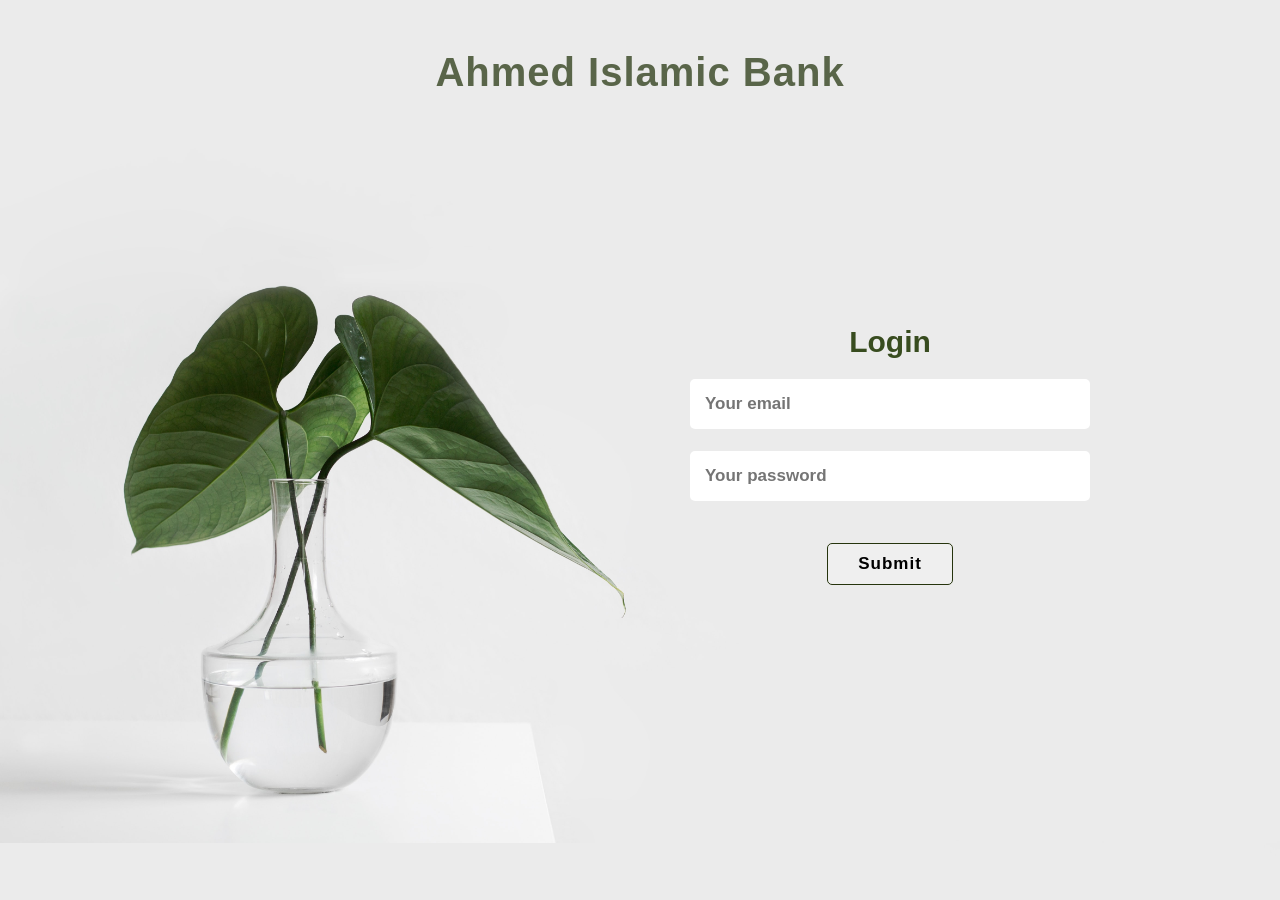
<file: index.html>
<!DOCTYPE html>
<html lang="en">
  <head>
    <meta charset="UTF-8" />
    <meta http-equiv="X-UA-Compatible" content="IE=edge" />
    <meta name="viewport" content="width=device-width, initial-scale=1.0" />
    <link rel="shortcut icon" href="./images/bank.png" type="image/x-icon">
    <link rel="stylesheet" href="./styles/login.css" />
    <title>Login - Ahmed Islamic Bank</title>
  </head>
  <body>
    <h1>Ahmed Islamic Bank</h1>
    <form>
      <h2>Login</h2>
      <input type="email" name="" id="email" placeholder="Your email " />
      <span class="errorMess" id="emailErrorMessage">Email not match</span>
      <input
        type="password"
        name=""
        id="password"
        placeholder="Your password "
      />
      <span class="errorMess" id="passwordErrorMessage"
        >Password not match</span
      >
      <img id="viewImage" src="./images/view.png" alt="" />

      <img id="hideImage" class="show-hide" src="./images/hide.png" alt="" />
      <input type="submit" id="submit" />
    </form>
    <script src="./js/login.js"></script>
  </body>
</html>
</file>
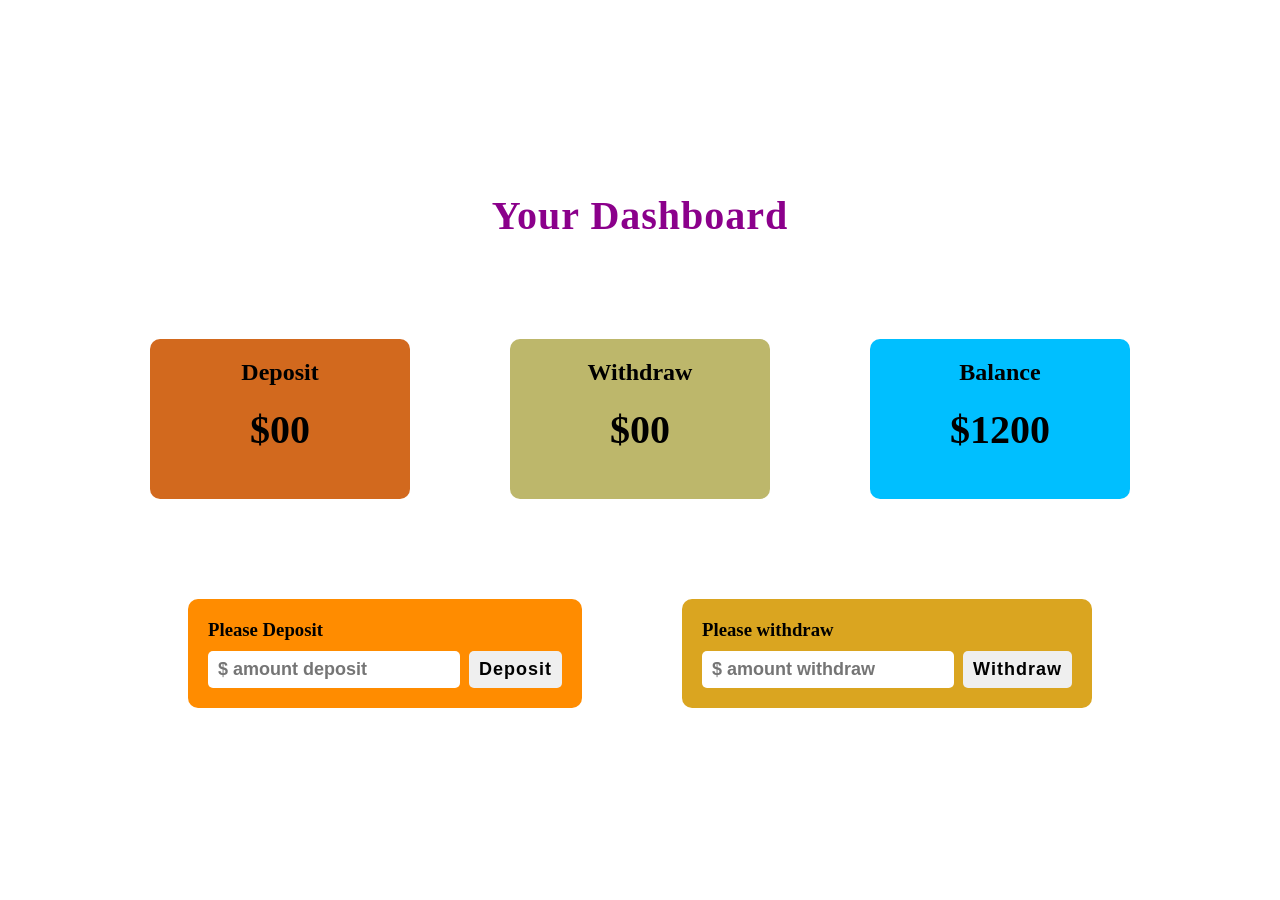
<file: home.html>
<!DOCTYPE html>
<html lang="en">
  <head>
    <meta charset="UTF-8" />
    <meta http-equiv="X-UA-Compatible" content="IE=edge" />
    <meta name="viewport" content="width=device-width, initial-scale=1.0" />
    <link rel="shortcut icon" href="./images/bank.png" type="image/x-icon" />

    <title>Dashboard - Ahmed Islamic Bank</title>
    <link rel="stylesheet" href="./styles/style.css" />
  </head>
  <body>
    <main>
      <h1>Your Dashboard</h1>
      <div class="top-div">
        <div style="background-color: chocolate">
          <h2>Deposit</h2>
          <p>$<span id="deposit">00</span></p>
        </div>
        <div style="background-color: darkkhaki">
          <h2>Withdraw</h2>
          <p>$<span id="withdraw">00</span></p>
        </div>
        <div style="background-color: deepskyblue">
          <h2>Balance</h2>
          <p>$<span id="balance">00</span></p>
        </div>
      </div>
      <div class="buttom-div">
        <div style="background-color: darkorange">
          <h3>Please Deposit</h3>
          <input
            type="number"
            name=""
            id="deposit-input"
            placeholder="$ amount deposit"
            required
          />
          <button id="deposit-button">Deposit</button>
          <p class="invalidReqWarning" id="depositReqWarning">
            Please enter the amount
          </p>
        </div>
        <div style="background-color: goldenrod">
          <h3>Please withdraw</h3>
          <input
            type="number"
            name=""
            id="withdraw-input"
            placeholder="$ amount withdraw"
            required
          />
          <button id="withdraw-button">Withdraw</button>
          <p class="invalidReqWarning" id="withdrawReqWarning">
            You cannot withdraw more than your balance
          </p>
        </div>
      </div>
    </main>
    <script src="./js/script.js"></script>
  </body>
</html>
</file>
<file: styles/login.css>
*{
    margin: 0;
    padding: 0;
    box-sizing: border-box;
}

body{
    background-image: url("../images/sarah-dorweiler-x2Tmfd1-SgA-unsplash.jpg");
    background-position: center;
    background-size: cover;
    width: 100vw;
    
    font-family: 'Segoe UI', Tahoma, Geneva, Verdana, sans-serif;

}

h1{
   text-align: center;
   margin-top: 50px;
   font-weight: 900;
   font-size: 40px;
   color: #596549;
   letter-spacing: 1px;
}

form{
    display: flex;
    flex-direction: column;
    align-items: center;
    justify-content: center;
    height: 80vh;
    margin-left: 500px;
    position: relative;
}

form input[type="email"], input[type="password"], input[type="text"]{
    padding: 15px;
    width: 400px;
    border: none;
    outline: none;
    border-radius: 5px;
    font-size: 17px;
    font-weight: 600;
}

form input[type="submit"] {
    padding: 10px 30px;
    cursor: pointer;
    border: 1px solid #26340D;
    border-radius: 5px;
    font-size: 17px;
    font-weight: 600;
    letter-spacing: 1px;
    margin-top: 20px;
}

form input[type="submit"]:hover {
    background-color: #596549;
    color: #fff;
    
}

h2{
    margin-bottom: 20px;
    font-size: 30px;
    color: #384C1F;
}

.errorMess{
    margin: 3px;
    visibility: hidden;
    color: red;
    font-weight: 700;
    letter-spacing: 1px;
    font-size: 14px;
}

.show-hide{
    position: absolute;
   margin-top: 50px;
   margin-left: 320px;
   cursor: pointer;
   width: 36px;
   padding: 5px;
}

#viewImage{
    display: none;
    position: absolute;
    margin-top: 50px;
    margin-left: 320px;
    cursor: pointer;
    width: 36px;
    padding: 5px;
}
</file>
<file: styles/style.css>
* {
  margin: 0;
  padding: 0;
}

main {
  display: flex;
  flex-direction: column;
  align-items: center;
  justify-content: center;
  height: 100vh;
  width: 100vw;
}

h1 {
  font-size: 40px;
  color: darkmagenta;
  font-weight: 700;
  letter-spacing: 1px;
}

.top-div {
  display: flex;
  align-items: center;
  justify-content: space-between;
  gap: 100px;
  margin: 100px 0;
}

.top-div div {
  width: 220px;
  height: 120px;
  text-align: center;
  padding: 20px;
  border-radius: 10px;
}

h2 {
  margin-bottom: 20px;
}

.top-div div p {
  font-size: 40px;
  font-weight: 600;
}

.buttom-div {
  display: flex;
  justify-content: space-between;
  gap: 100px;
}

.buttom-div div {
  padding: 20px;
  border-radius: 10px;
}

.buttom-div div input {
  padding: 8px 10px;
  border: none;
  outline: none;
  font-size: 18px;
  font-weight: 600;
  margin-top: 10px;
  border-radius: 5px;
}

.buttom-div div button {
  padding: 8px 10px;
  font-size: 18px;
  border: none;
  outline: none;
  margin-left: 5px;
  border-radius: 5px;
  font-weight: 600;
  letter-spacing: 1px;
  cursor: pointer;
}

.invalidReqWarning {
  position: absolute;
  margin-top: -120px;
  margin-left: -30px;
  border-radius: 5px;
  font-size: 18px;
  font-weight: 700;

  padding: 5px 10px;
  color: brown;
  visibility: hidden;
}
</file>
